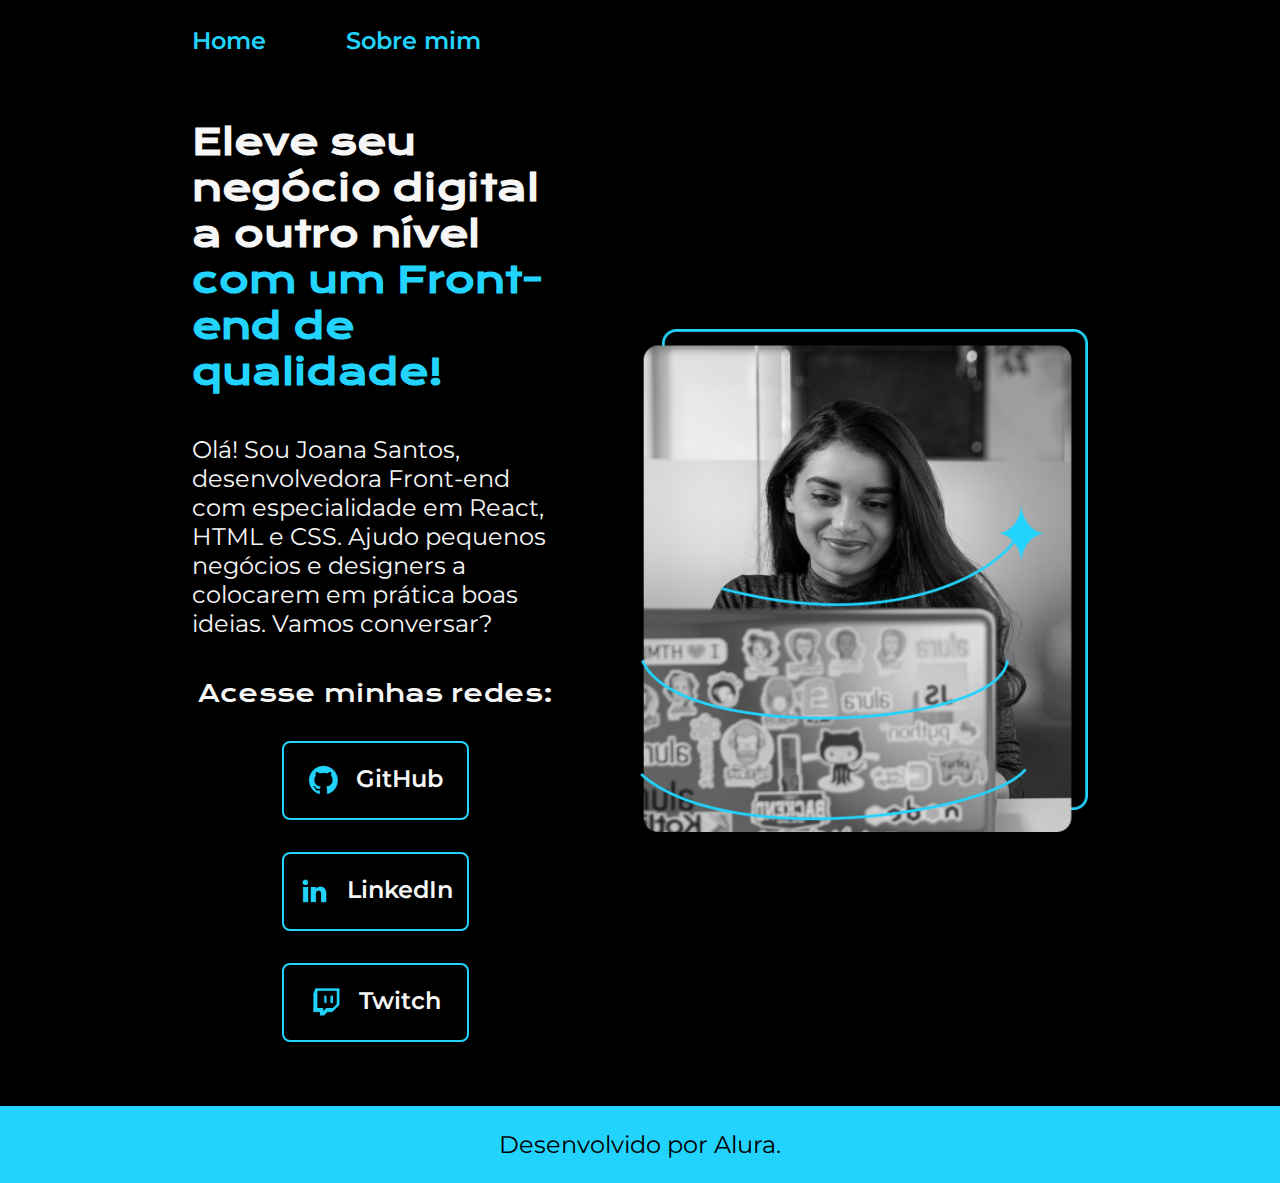
<file: index.html>
<!DOCTYPE html>
 <html lang="pt-br">
 <head>
    <meta charset="UTF-8">
    <meta http-equiv="X-UA-Compatible" content="IE=edge">
    <meta name="viewport" content="width=device-width, initial-scale=1.0">
    <title>Portfolio</title>
    <link rel="stylesheet" href="./styles/style.css">
 </head>
 <body>
    <header class="cabecalho">
        <nav class="cabecalho__menu">
            <a class="cabecalho__menu__link" href="index.html">Home</a>
            <a class="cabecalho__menu__link" href="about.html">Sobre mim</a>
        </nav>
    </header>
    <main class="apresentacao">
        <section class="apresentacao__conteudo">
            <h1 class="apresentacao__conteudo__titulo">Eleve seu negócio digital a outro nível <strong class="titulo-destaque">com um Front-end de qualidade!</strong></h1>
            <p class="apresentacao__conteudo__texto">Olá! Sou Joana Santos, desenvolvedora Front-end com especialidade em React, HTML e CSS. Ajudo pequenos negócios e designers a colocarem em prática boas ideias. Vamos conversar?</p>
            <div class="apresentacao__links">
                <h2 class="apresentacao__links__subtitulo">Acesse minhas redes:</h2>   
                <a class="apresentacao__links__navegacao" href="https://GitHub.com">
                    <img src="./assets/github.png">
                    GitHub</a>
                <a class="apresentacao__links__navegacao" href="https://www.linkedin.com/feed/">
                    <img src="./assets/linkedin.png">
                    LinkedIn</a>
                <a class="apresentacao__links__navegacao" href="https://www.twitch.tv/">
                    <img src="./assets/twitch.png">
                    Twitch</a>
            </div>
        </section>
        <img class="apresentacao__imagem" src="./assets/Imagem_foto.png" alt="Foto Joana Santos programando">
    </main>
    <footer class="rodape">
        <p>Desenvolvido por Alura.</p>
    </footer>    
 </body>
 </html>
</file>
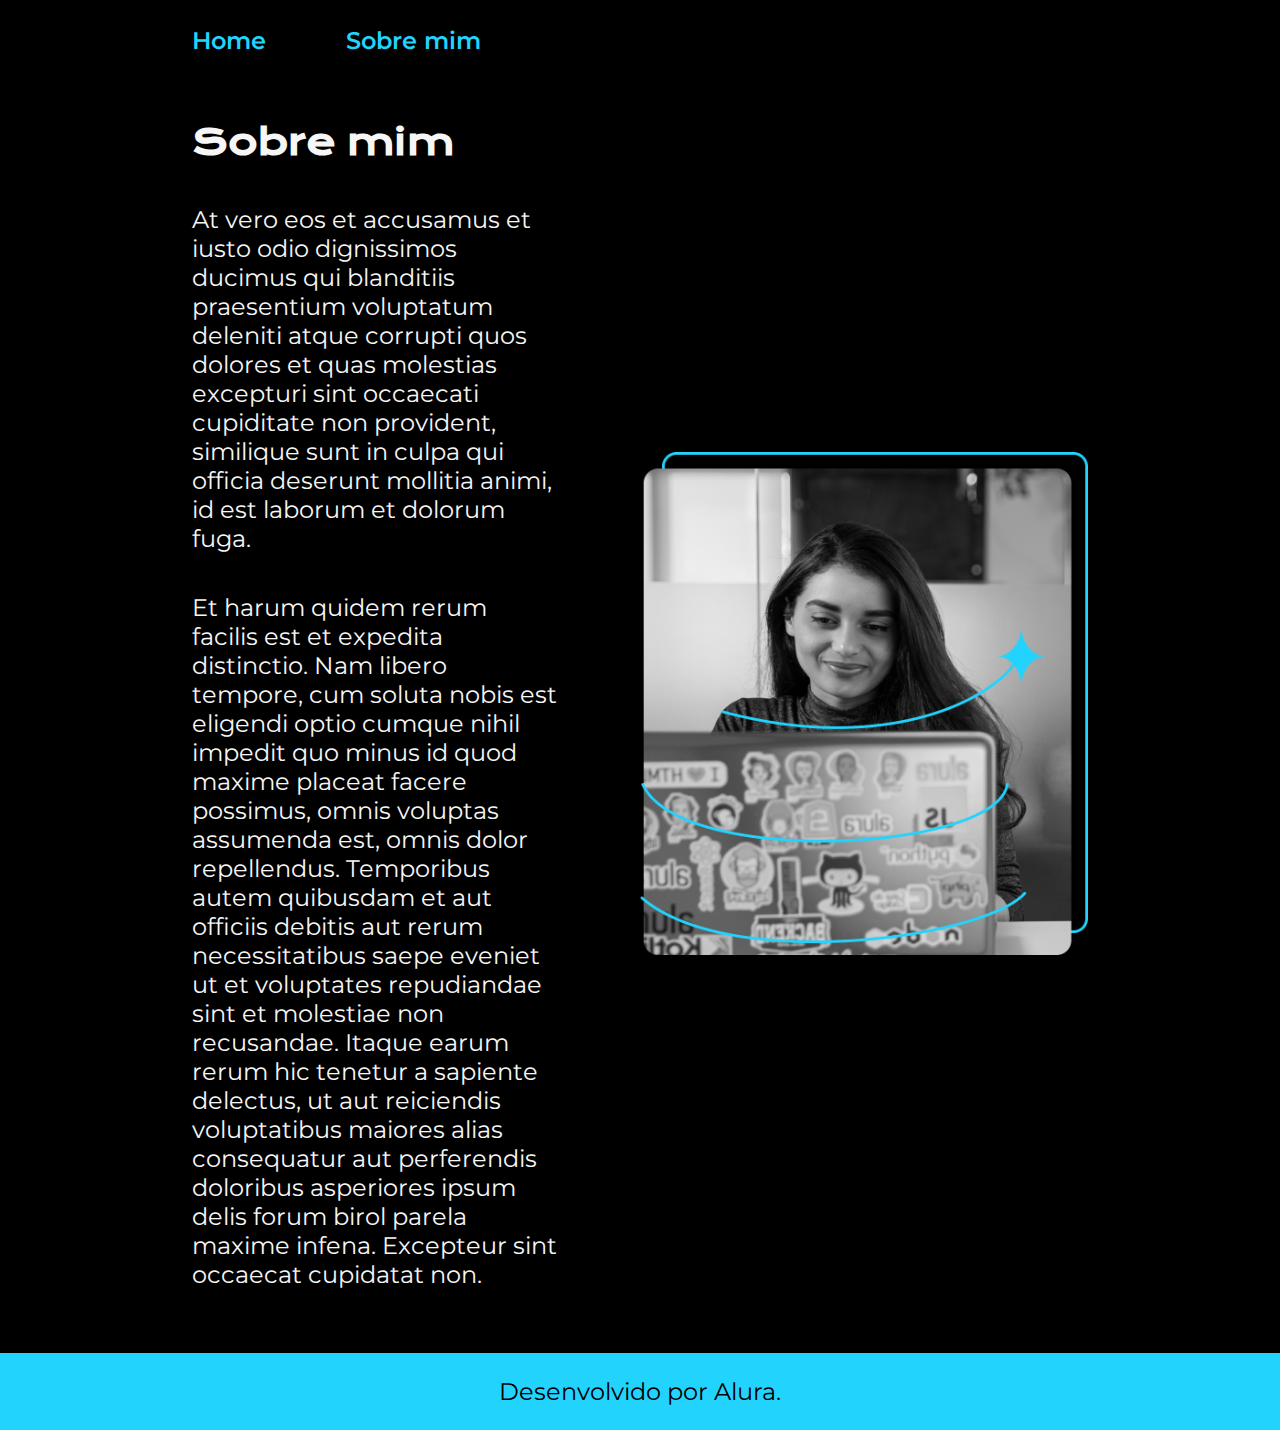
<file: about.html>
<!DOCTYPE html>
<html lang="pt-br">
<head>
    <meta charset="UTF-8">
    <meta http-equiv="X-UA-Compatible" content="IE=edge>"
    <meta name="viewport" content="width=device-width, initial-scale=1.0">
    <title>Sobre mim</title>
    <link rel="stylesheet" href="./styles/style.css">
</head>
<body>
    <header class="cabecalho">
        <nav class="cabecalho__menu">
            <a class="cabecalho__menu__link" href="index.html">Home</a>
            <a class="cabecalho__menu__link" href="about.html">Sobre mim</a>
        </nav>
    </header>
    <main class="apresentacao">
        <section class="apresentacao__conteudo">
            <h1 class="apresentacao__conteudo__titulo">
                Sobre mim
            </h1>
            <p class="apresentacao__conteudo__texto">At vero eos et accusamus et iusto odio dignissimos ducimus qui blanditiis praesentium voluptatum deleniti atque corrupti quos dolores et quas molestias excepturi sint occaecati cupiditate non provident, similique sunt in culpa qui officia deserunt mollitia animi, id est laborum et dolorum fuga.</p>
            <p class="apresentacao__conteudo__texto">Et harum quidem rerum facilis est et expedita distinctio. Nam libero tempore, cum soluta nobis est eligendi optio cumque nihil impedit quo minus id quod maxime placeat facere possimus, omnis voluptas assumenda est, omnis dolor repellendus. Temporibus autem quibusdam et aut officiis debitis aut rerum necessitatibus saepe eveniet ut et voluptates repudiandae sint et molestiae non recusandae. Itaque earum rerum hic tenetur a sapiente delectus, ut aut reiciendis voluptatibus maiores alias consequatur aut perferendis doloribus asperiores ipsum delis forum birol parela maxime infena. Excepteur sint occaecat cupidatat non.</p>
        </section>
        <img class="apresentacao__imagem" src="./assets/Imagem_foto.png" alt="Foto Joana Santos programando">
    </main>
    <footer class="rodape">
        <p>Desenvolvido por Alura.</p>
    </footer>
</body>
</html>
</file>
<file: styles/style.css>
@import url('https://fonts.googleapis.com/css2?family=Krona+One&family=Montserrat:ital,wght@0,100..900;1,100..900&display=swap');

:root{
    --cor-primaria: #000000;
    --cor-secundaria: #F6F6F6;
    --cor-terciaria: #22D4FD;
    --cor--hover: #272727;

    --fonte-primaria: "Krona One", sans-serif;
    --fonte-secundaria: 'Montserrat', sans-serif;
}

* {
    margin: 0;
    padding: 0;
}

body {
    /* height: 100vh; */
    box-sizing: border-box;
    background-color: var(--cor-primaria);
    color: var(--cor-secundaria);
}

.cabecalho {
    padding: 2% 0% 0% 15%;
}

.cabecalho__menu {
    display: flex;
    gap: 80px;
}

.cabecalho__menu__link {
    font-family: var(--fonte-secundaria);
    font-size: 1.5rem;
    font-weight: 600;
    color: var(--cor-terciaria);
    text-decoration: none;
}

.apresentacao {
    padding: 5% 15%;
    display: flex;
    align-items: center;
    justify-content: space-between;
    gap: 82px;
}

.apresentacao__conteudo {
    width: 50%; 
    display: flex;   
    flex-direction: column;
    gap: 40px;
}

.apresentacao__conteudo__titulo {
    font-family: var(--fonte-primaria);
    font-size: 2.25rem;
}

.titulo-destaque {
    color: var(--cor-terciaria);
}

.apresentacao__conteudo__texto {
    font-size: 1.5rem;
    font-family: var(--fonte-secundaria);
}

.apresentacao__links {
    display: flex;
    flex-direction: column;
    align-items: center;
    justify-content: space-between;
    gap: 32px;    
}

.apresentacao__links__subtitulo {
    font-family: var(--fonte-primaria);
    font-weight: 400;
    font-size: 1.5rem;
}

.apresentacao__links__navegacao {
    /*background-color: #22d4fd;*/
    display: flex;
    justify-content: center;
    gap: 16px;
    border: 2px solid var(--cor-terciaria);
    width: 50%;
    text-align: center;
    border-radius: 8px;
    font-size: 1.5rem;
    padding: 21.5px 0;
    text-decoration: none;
    color: var(--cor-secundaria);
    font-family: var(--fonte-secundaria);
    font-weight: 600;    
}

.apresentacao__links__navegacao:hover {
    background-color: var(--cor--hover);
}

.apresentacao__imagem{
    width: 50%;
}

.rodape{
    padding: 24px;
    color: var(--cor-primaria);
    background-color: var(--cor-terciaria);
    text-align: center;
    font-family: var(--fonte-secundaria);
    font-size: 1.5rem;
    font-weight: 400;
}

@media (max-width: 1200px) {
    .cabecalho {
        padding: 10%;

    }

    .cabecalho__menu {
        justify-content: center;
    }
    
    .apresentacao {
        flex-direction: column-reverse;
        padding: 5%;
    }    

    .apresentacao__conteudo {
        width: auto;
    }
}
</file>
